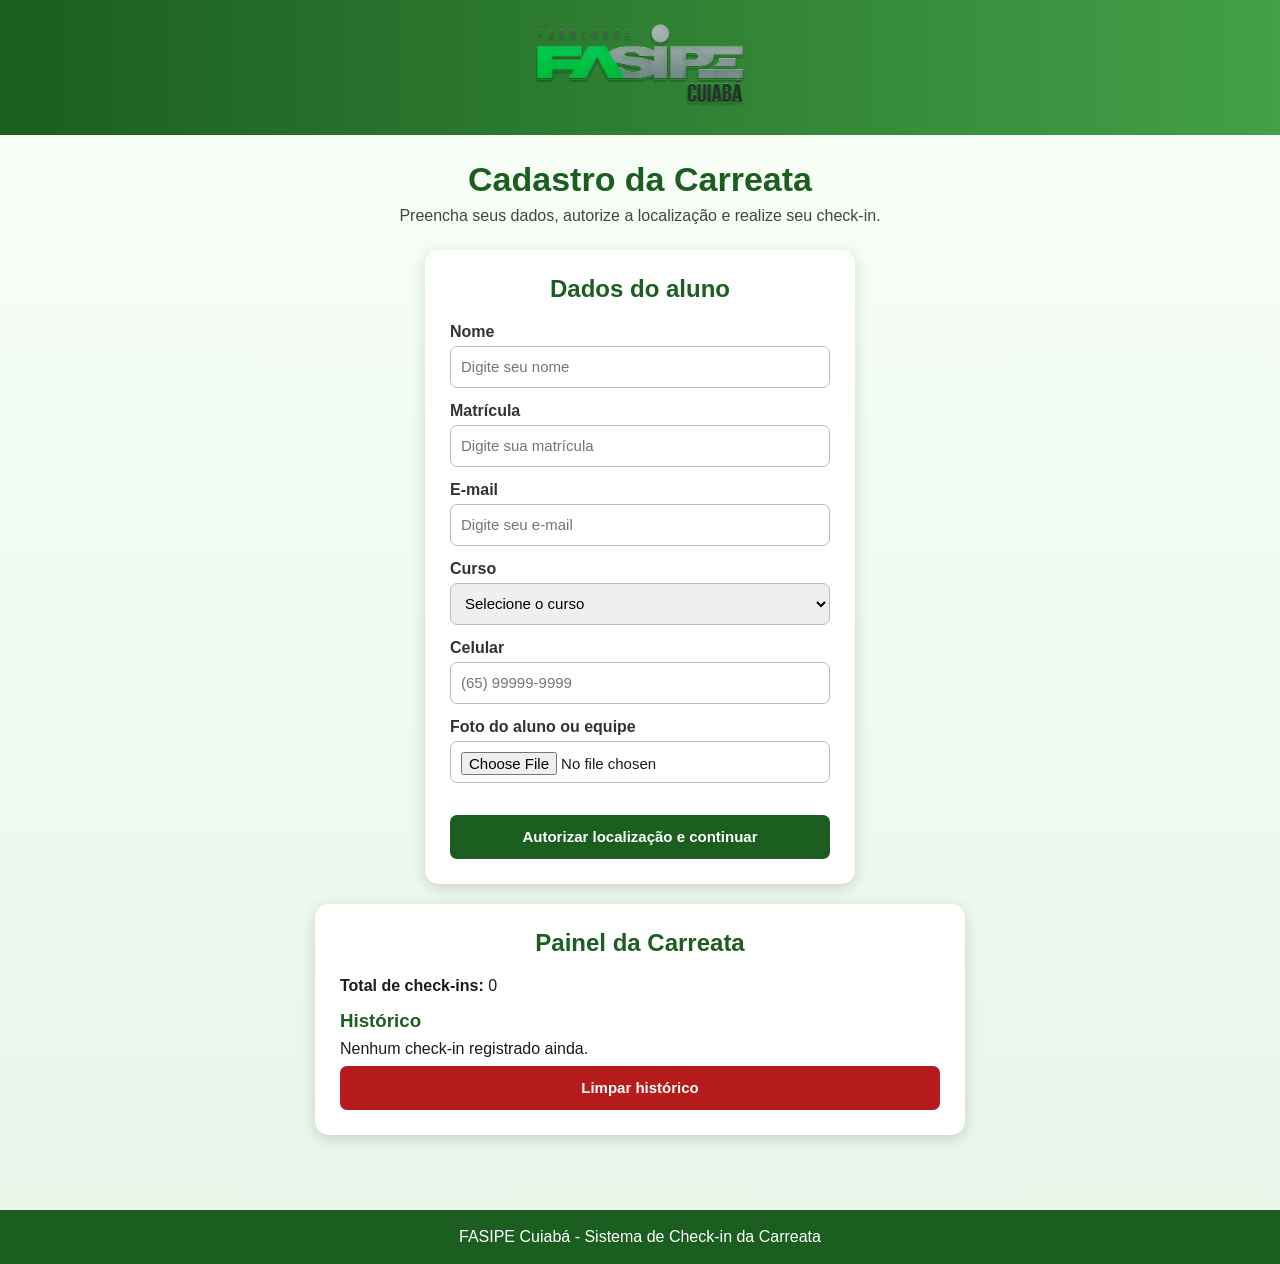
<file: Carreata/index.html>
<!DOCTYPE html>
<html lang="pt-br">
<head>
    <meta charset="UTF-8">
    <meta name="viewport" content="width=device-width, initial-scale=1.0">
    <title>FASIPE Carreata</title>
    <link rel="stylesheet" href="style.css">
</head>

<body>
    <header>
        <img src="carreata.img/logotopo.png" id="logoFasipe" alt="Logo FASIPE">
    </header>

    <main>
        <section class="titulo">
            <h1>Cadastro da Carreata</h1>
            <p>Preencha seus dados, autorize a localização e realize seu check-in.</p>
        </section>

        <section class="card" id="areaCadastro">
            <h2>Dados do aluno</h2>

            <form id="formAluno">
                <label>Nome</label>
                <input type="text" id="nome" placeholder="Digite seu nome" required>

                <label>Matrícula</label>
                <input type="text" id="matricula" placeholder="Digite sua matrícula" required>

                <label>E-mail</label>
                <input type="email" id="email" placeholder="Digite seu e-mail" required>

                <label>Curso</label>
                <select id="curso" required>
                    <option value="" disabled selected>Selecione o curso</option>
                    <option value="Análise e Desenvolvimento de Sistemas">Análise e Desenvolvimento de Sistemas</option>
                    <option value="Direito">Direito</option>
                    <option value="Biomedicina">Biomedicina</option>
                    <option value="Ciências Contábeis">Ciências Contábeis</option>
                    <option value="Odontologia">Odontologia</option>
                    <option value="Enfermagem">Enfermagem</option>
                    <option value="Fisioterapia">Fisioterapia</option>
                    <option value="Estética e Cosmético">Estética e Cosmético</option>
                    <option value="Nutrição">Nutrição</option>
                    <option value="Psicologia">Psicologia</option>
                </select>

                <label>Celular</label>
                <input type="tel" id="celular" placeholder="(65) 99999-9999" required>

                <label>Foto do aluno ou equipe</label>
                <input type="file" id="foto" accept="image/*">

                <img id="previewFoto" alt="Prévia da foto">

                <p id="mensagemErro"></p>

                <button type="submit" class="btn-principal">Autorizar localização e continuar</button>
            </form>
        </section>

        <section class="card oculto" id="areaCheckin">
            <h2>Check-in da Carreata</h2>

            <div class="info">
                <p><strong>Aluno:</strong> <span id="resNome"></span></p>
                <p><strong>Curso:</strong> <span id="resCurso"></span></p>
                <p><strong>Latitude:</strong> <span id="latitude"></span></p>
                <p><strong>Longitude:</strong> <span id="longitude"></span></p>
                <p><strong>Data/Hora:</strong> <span id="dataHora"></span></p>
            </div>

            <div class="rota">
                <h3>Trajeto</h3>
                <p>Origem: sua localização atual</p>
                <p>Destino: FASIPE Cuiabá</p>
                <button id="btnRota" class="btn-secundario">Abrir rota no Google Maps</button>
            </div>

            <button id="btnCheckin" class="btn-principal">Registrar check-in</button>
            <button id="btnVoltar" class="btn-voltar">Voltar e corrigir dados</button>
        </section>

        <section class="card oculto" id="areaTimer">
            <h2>Tempo da Carreata</h2>
            <p>O tempo está rolando!</p>
            <div id="countdown">02:00:00</div>
        </section>

        <section class="card painel">
            <h2>Painel da Carreata</h2>
            <p><strong>Total de check-ins:</strong> <span id="totalCheckins">0</span></p>

            <h3>Histórico</h3>
            <div id="historico"></div>

            <button id="limparHistorico" class="btn-limpar">Limpar histórico</button>
        </section>
    </main>

    <footer>
        <p>FASIPE Cuiabá - Sistema de Check-in da Carreata</p>
    </footer>

    <script src="front.js"></script>
</body>
</html>
</file>
<file: Carreata/style.css>
* {
    margin: 0;
    padding: 0;
    box-sizing: border-box;
}

body {
    font-family: Arial, sans-serif;
    background: linear-gradient(180deg, #F8FFF8 0%, #E8F5E9 100%);
    color: #1B1B1B;
}

header {
    background: linear-gradient(90deg, #1B5E20, #43A047);
    padding: 20px;
    text-align: center;
}

#logoFasipe {
    width: 220px;
    max-width: 80%;
}

main {
    width: 100%;
    max-width: 900px;
    margin: 0 auto;
    padding: 25px 15px;
}

.titulo {
    text-align: center;
    margin-bottom: 25px;
}

.titulo h1 {
    color: #1B5E20;
    font-size: 34px;
    margin-bottom: 8px;
}

.titulo p {
    color: #444;
    font-size: 16px;
}

.card {
    background-color: #fff;
    width: 100%;
    max-width: 430px;
    margin: 20px auto;
    padding: 25px;
    border-radius: 14px;
    box-shadow: 0 4px 15px rgba(0,0,0,0.15);
}

.card h2 {
    text-align: center;
    color: #1B5E20;
    margin-bottom: 20px;
}

.card h3 {
    color: #1B5E20;
    margin: 15px 0 8px;
}

form {
    display: flex;
    flex-direction: column;
}

label {
    font-weight: bold;
    margin-bottom: 5px;
    color: #333;
}

input, select {
    width: 100%;
    height: 42px;
    padding: 10px;
    margin-bottom: 14px;
    border: 1px solid #bbb;
    border-radius: 7px;
    font-size: 15px;
}

input:focus, select:focus {
    outline: none;
    border: 2px solid #2E7D32;
    box-shadow: 0 0 5px rgba(46,125,50,0.3);
}

button {
    width: 100%;
    min-height: 44px;
    padding: 10px;
    border: none;
    border-radius: 7px;
    font-weight: bold;
    cursor: pointer;
    font-size: 15px;
    margin-top: 8px;
}

.btn-principal {
    background-color: #1B5E20;
    color: white;
}

.btn-principal:hover {
    background-color: #2E7D32;
}

.btn-secundario {
    background-color: #1565C0;
    color: white;
}

.btn-secundario:hover {
    background-color: #0D47A1;
}

.btn-voltar {
    background-color: #757575;
    color: white;
}

.btn-voltar:hover {
    background-color: #616161;
}

.btn-limpar {
    background-color: #B71C1C;
    color: white;
}

.btn-limpar:hover {
    background-color: #8B0000;
}

#mensagemErro {
    color: #B71C1C;
    font-weight: bold;
    text-align: center;
    margin-bottom: 10px;
}

.oculto {
    display: none;
}

.info {
    background-color: #F1F8E9;
    padding: 15px;
    border-radius: 8px;
    margin-bottom: 15px;
}

.info p {
    margin-bottom: 8px;
}

.rota {
    background-color: #E3F2FD;
    padding: 15px;
    border-radius: 8px;
    margin-bottom: 15px;
}

#countdown {
    font-size: 42px;
    font-weight: bold;
    color: #1B5E20;
    text-align: center;
    margin-top: 10px;
}

#previewFoto {
    display: none;
    width: 100%;
    max-height: 180px;
    object-fit: cover;
    border-radius: 8px;
    margin-bottom: 15px;
    border: 1px solid #ccc;
}

.painel {
    max-width: 650px;
}

.itemHistorico {
    background-color: #F5F5F5;
    padding: 12px;
    border-left: 5px solid #1B5E20;
    border-radius: 6px;
    margin-bottom: 10px;
}

.itemHistorico p {
    margin-bottom: 5px;
    font-size: 14px;
}

.fotoHistorico{
    width: 100%;
    max-height: 150px;
    object-fit: cover;
    border-radius: 8px;
    margin-top: 8px;
}

footer {
    text-align: center;
    padding: 18px;
    background-color: #1B5E20;
    color: white;
    margin-top: 30px;
}

@media (max-width: 600px) {
    .titulo h1 {
        font-size: 28px;
    }

    .card {
        padding: 20px;
    }

    #countdown {
        font-size: 34px;
    }
}
</file>
